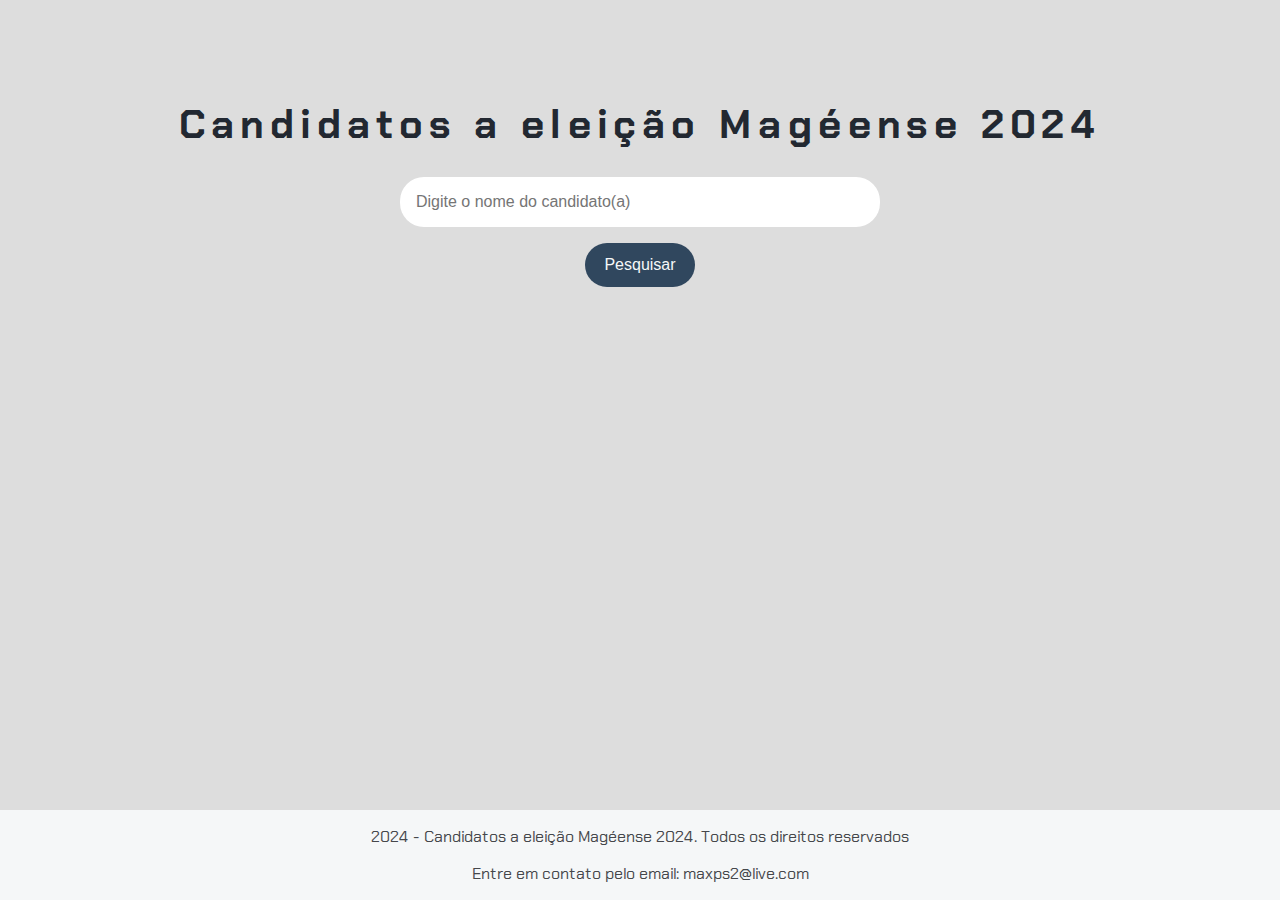
<file: index.html>
<!DOCTYPE html>
<html lang="pt-br">
<head>
    <meta charset="UTF-8">
    <meta name="viewport" content="width=device-width, initial-scale=1.0">
    <title>Candidatos a Eleição de Magé 2024</title>
    <link rel="stylesheet" href="style.css">
    <link rel="stylesheet" href="mobile.css" media="screen and (max-width: 600px)">
</head>
<body>
    <header>
        <h1>Candidatos a eleição Magéense 2024</h1>
    </header>

    <main>
        <section>
            <input type="text" placeholder="Digite o nome do candidato(a)" id="campo-pesquisa"> 
            <button onclick="pesquisar()">Pesquisar</button>
        </section>

        <section class="resultados-pesquisa" id="resultados-pesquisa"></section>
       
    </main>

    <footer>
        <p>2024 - Candidatos a eleição Magéense 2024. Todos os direitos reservados</p>
        <p>Entre em contato pelo email: maxps2@live.com</p>
    </footer>

    <script src="dados.js"></script>
    <script src="app.js"></script>
    
</body>
</html>
</file>
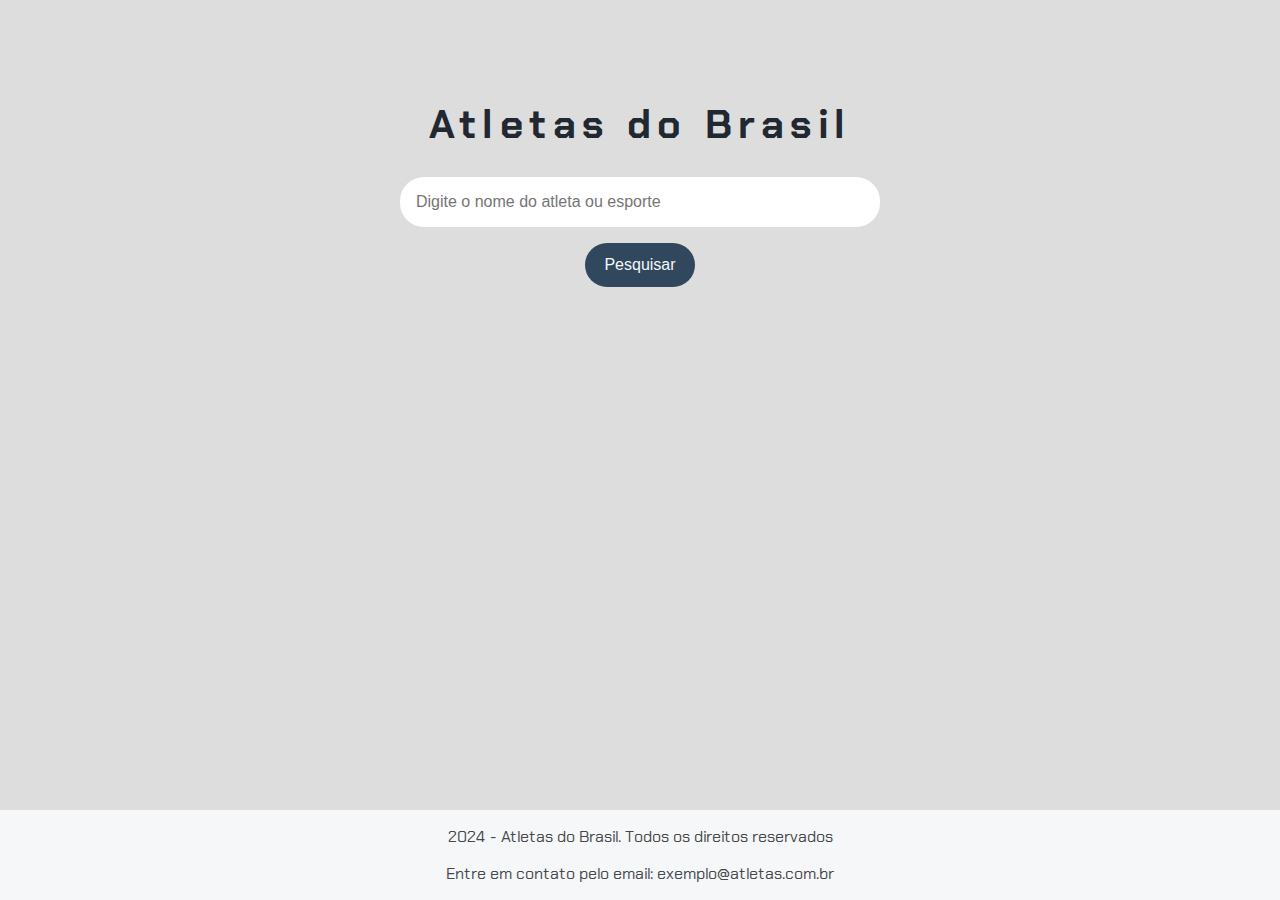
<file: imersao/index.html>
<!DOCTYPE html>
<html lang="pt-br">
<head>
    <meta charset="UTF-8">
    <meta name="viewport" content="width=device-width, initial-scale=1.0">
    <title>Olímpiadas</title>
    <link rel="stylesheet" href="style.css">
</head>
<body>
    <header>
        <h1>Atletas do Brasil</h1>
    </header>

    <main>
        <section>
            <input type="text" placeholder="Digite o nome do atleta ou esporte" id="campo-pesquisa"> 
            <button onclick="pesquisar()">Pesquisar</button>
        </section>

        <section class="resultados-pesquisa" id="resultados-pesquisa"></section>
       
    </main>

    <footer>
        <p>2024 - Atletas do Brasil. Todos os direitos reservados</p>
        <p>Entre em contato pelo email: exemplo@atletas.com.br</p>
    </footer>

    <script src="dados.js"></script>
    <script src="app.js"></script>
    
</body>
</html>
</file>
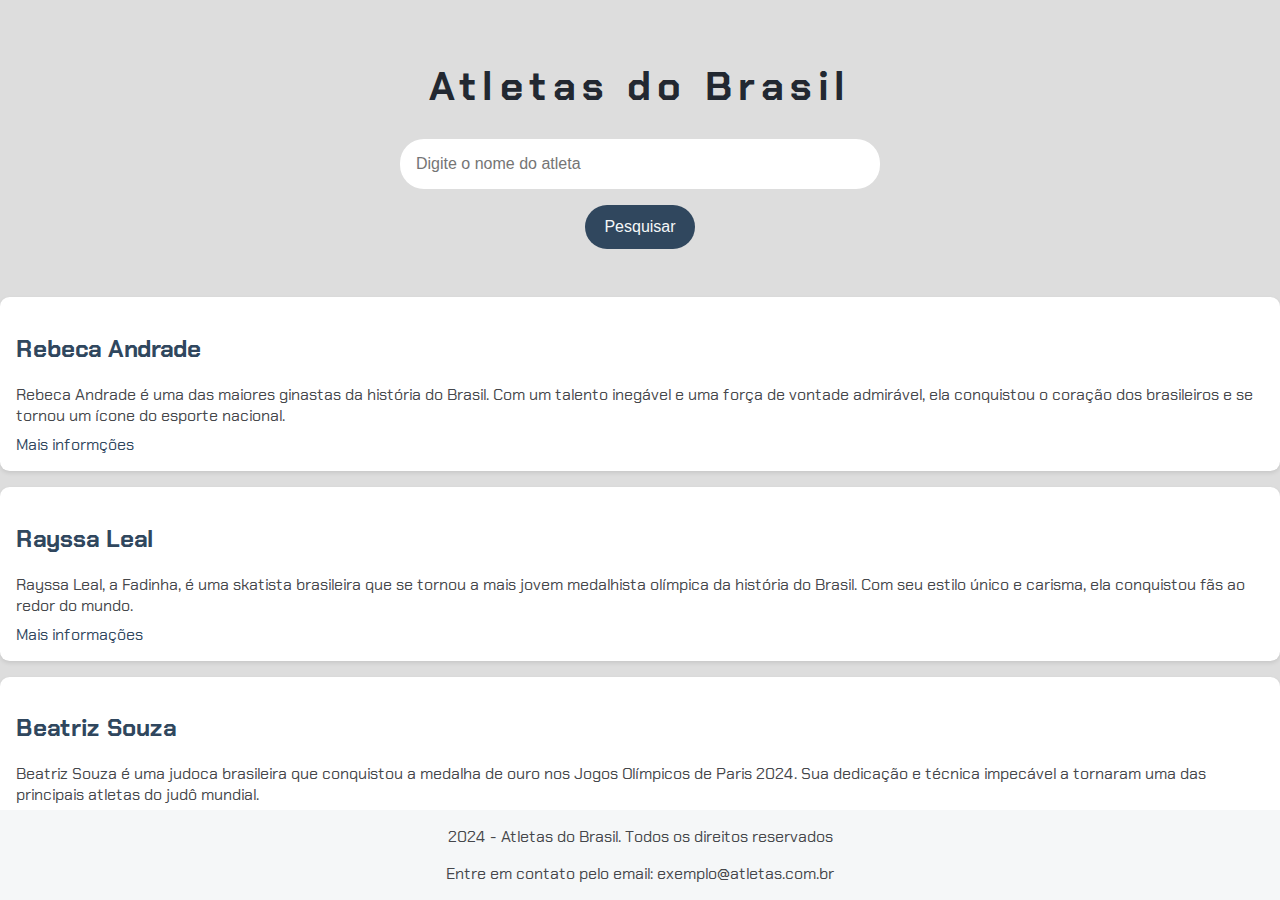
<file: Imersão/index.html>
<!DOCTYPE html>
<html lang="pt-br">
<head>
    <meta charset="UTF-8">
    <meta name="viewport" content="width=device-width, initial-scale=1.0">
    <title>Olímpiadas</title>
    <link rel="stylesheet" href="style.css">
</head>
<body>
    <header>
        <h1>Atletas do Brasil</h1>
    </header>

    <main>
        <section>
            <input type="text" placeholder="Digite o nome do atleta"> 
            <button type="submit">Pesquisar</button>
        </section>

        <div class="item-resultado">
            
                <h2><a href="#">Rebeca Andrade</a></h2>
                <p class="descricao-meta">Rebeca Andrade é uma das maiores ginastas da história do Brasil. Com um talento inegável e uma força de vontade admirável, ela conquistou o coração dos brasileiros e se tornou um ícone do esporte nacional.</p>
                <a href="https://pt.wikipedia.org/wiki/Rebeca_Andrade" target="_blank">Mais informções</a>
            
        </div>
        
        <div class="item-resultado">
            
                <h2><a href="#">Rayssa Leal</a></h2>
                <p class="descricao-meta">Rayssa Leal, a Fadinha, é uma skatista brasileira que se tornou a mais jovem medalhista olímpica da história do Brasil. Com seu estilo único e carisma, ela conquistou fãs ao redor do mundo.</p>
                <a href="https://pt.wikipedia.org/wiki/Rayssa_Leal" target="_blank">Mais informações</a>
            
        </div>
        
        <div class="item-resultado">
            
                <h2><a href="#">Beatriz Souza</a></h2>
                <p class="descricao-meta">Beatriz Souza é uma judoca brasileira que conquistou a medalha de ouro nos Jogos Olímpicos de Paris 2024. Sua dedicação e técnica impecável a tornaram uma das principais atletas do judô mundial.</p>
                <a href="https://[link da Beatriz Souza na Wikipedia ou outro site relevante]" target="_blank">Mais informações</a>
            
        </div>
    </main>

    <footer>
        <p>2024 - Atletas do Brasil. Todos os direitos reservados</p>
        <p>Entre em contato pelo email: exemplo@atletas.com.br</p>
    </footer>

    <script src="app.js"></script>
</body>
</html>
</file>
<file: style.css>
/* Importa a fonte Chakra Petch do Google Fonts */
@import url('https://fonts.googleapis.com/css2?family=Chakra+Petch:ital,wght@0,300;0,400;0,500;0,600;0,700;1,300;1,400;1,500;1,600;1,700&display=swap');

/* Estiliza o corpo da página */
body {
    font-family: "Chakra Petch", sans-serif; /* Define a fonte padrão */
    background-color: #DDDDDD; /* Cor de fundo da página */
    display: flex; /* Usa Flexbox para layout */
    flex-direction: column; /* Alinha os itens na vertical */
    align-items: center; /* Centraliza os itens horizontalmente */
    justify-content: center; /* Centraliza os itens verticalmente */
    height: 100vh; /* Preenche a altura total da viewport */
    margin: 0;
    padding: 0;
}


/* Estiliza os títulos h1 */
h1 {
    font-size: 2.5rem; /* Tamanho da fonte */
    color: #222831; /* Cor do texto */
    text-align: center; /* Alinha o texto ao centro */
    letter-spacing: 0.4rem; /* Espaçamento entre letras */
}

/* Estiliza as seções da página */
section {
    display: flex; /* Usa Flexbox para layout */
    flex-direction: column; /* Alinha os itens na vertical */
    align-items: center; /* Centraliza os itens horizontalmente */
    margin-bottom: 3rem; /* Espaçamento abaixo de cada seção */
}

/* Estiliza os inputs dentro das seções */
section input {
    width: 30rem; /* Largura dos inputs */
    border: none; /* Remove a borda padrão */
    padding: 1rem; /* Espaçamento interno */
    border-radius: 1.5rem; /* Borda arredondada */
    margin-bottom: 1rem; /* Espaçamento abaixo dos inputs */
    color: #45474B; /* Cor do texto */
    font-size: 1rem; /* Tamanho da fonte */
    box-sizing: border-box; /* Inclui padding e border na largura total */
}

/* Estiliza os botões dentro das seções */
section button {
    padding: 0.8rem 1.2rem; /* Espaçamento interno do botão */
    border: none; /* Remove a borda padrão */
    border-radius: 1.5rem; /* Borda arredondada */
    background-color: #30475E; /* Cor de fundo do botão */
    color: #F5F7F8; /* Cor do texto do botão */
    font-size: 1rem; /* Tamanho da fonte */
    cursor: pointer; /* Muda o cursor para indicar que é clicável */
}

/* Estiliza a caixa de resultados da pesquisa */
.resultados-pesquisa {
    width: 60rem; /* Largura máxima da caixa de resultados */
    height: 46vh; /* Altura máxima da caixa de resultados */
    overflow-y: auto; /* Adiciona rolagem vertical se necessário */
    margin-top: 1rem; /* Espaçamento acima da caixa de resultados */
    padding: 1rem; /* Espaçamento interno */
    border-radius: 0.6rem; /* Borda arredondada */
}

/* Estiliza cada item de resultado */
.item-resultado {
    background: #FFFFFF; /* Cor de fundo dos itens */
    border-radius: 0.6rem; /* Borda arredondada */
    padding: 1rem; /* Espaçamento interno */
    margin-bottom: 1rem; /* Espaçamento abaixo dos itens */
    box-shadow: 0 2px 4px rgba(0, 0, 0, 0.1); /* Sombra leve */
}

/* Estiliza os títulos dentro dos itens de resultado */
.item-resultado h2 {
    font-size: 1.5rem; /* Tamanho da fonte */
    color: #222831; /* Cor do texto */
}

/* Estiliza os links dentro dos itens de resultado */
.item-resultado a {
    text-decoration: none; /* Remove o sublinhado padrão dos links */
    color: #30475E; /* Cor do texto dos links */
}

/* Estiliza os links quando são passados o mouse sobre */
.item-resultado a:hover {
    text-decoration: underline; /* Adiciona sublinhado ao passar o mouse */
}

/* Estiliza a descrição meta dentro dos itens de resultado */
.descricao-meta {
    color: #45474B; /* Cor do texto */
    margin: 0.5rem 0; /* Margem acima e abaixo */
}

/* Estiliza o rodapé da página */
footer {
    background-color: #F5F7F8; /* Cor de fundo do rodapé */
    color: #45474B; /* Cor do texto */
    text-align: center; /* Alinha o texto ao centro */
    padding: 0; /* Espaçamento interno */
    width: 100%; /* Largura total da página */
    position: absolute; /* Posiciona o rodapé */
    bottom: 0; /* Alinha ao fundo da página */
    font-size: 1rem; /* Tamanho da fonte */
}
</file>
<file: mobile.css>
@charset "UTF-8";

section input {
    width: 90vw;
}

footer {
    padding: 10px;
}
</file>
<file: imersao/style.css>
/* Importa a fonte Chakra Petch do Google Fonts */
@import url('https://fonts.googleapis.com/css2?family=Chakra+Petch:ital,wght@0,300;0,400;0,500;0,600;0,700;1,300;1,400;1,500;1,600;1,700&display=swap');

/* Estiliza o corpo da página */
body {
    font-family: "Chakra Petch", sans-serif; /* Define a fonte padrão */
    background-color: #DDDDDD; /* Cor de fundo da página */
    display: flex; /* Usa Flexbox para layout */
    flex-direction: column; /* Alinha os itens na vertical */
    align-items: center; /* Centraliza os itens horizontalmente */
    justify-content: center; /* Centraliza os itens verticalmente */
    height: 100vh; /* Preenche a altura total da viewport */
    margin: 0;
    padding: 0;
}


/* Estiliza os títulos h1 */
h1 {
    font-size: 2.5rem; /* Tamanho da fonte */
    color: #222831; /* Cor do texto */
    text-align: center; /* Alinha o texto ao centro */
    letter-spacing: 0.4rem; /* Espaçamento entre letras */
}

/* Estiliza as seções da página */
section {
    display: flex; /* Usa Flexbox para layout */
    flex-direction: column; /* Alinha os itens na vertical */
    align-items: center; /* Centraliza os itens horizontalmente */
    margin-bottom: 3rem; /* Espaçamento abaixo de cada seção */
}

/* Estiliza os inputs dentro das seções */
section input {
    width: 30rem; /* Largura dos inputs */
    border: none; /* Remove a borda padrão */
    padding: 1rem; /* Espaçamento interno */
    border-radius: 1.5rem; /* Borda arredondada */
    margin-bottom: 1rem; /* Espaçamento abaixo dos inputs */
    color: #45474B; /* Cor do texto */
    font-size: 1rem; /* Tamanho da fonte */
    box-sizing: border-box; /* Inclui padding e border na largura total */
}

/* Estiliza os botões dentro das seções */
section button {
    padding: 0.8rem 1.2rem; /* Espaçamento interno do botão */
    border: none; /* Remove a borda padrão */
    border-radius: 1.5rem; /* Borda arredondada */
    background-color: #30475E; /* Cor de fundo do botão */
    color: #F5F7F8; /* Cor do texto do botão */
    font-size: 1rem; /* Tamanho da fonte */
    cursor: pointer; /* Muda o cursor para indicar que é clicável */
}

/* Estiliza a caixa de resultados da pesquisa */
.resultados-pesquisa {
    width: 60rem; /* Largura máxima da caixa de resultados */
    height: 46vh; /* Altura máxima da caixa de resultados */
    overflow-y: auto; /* Adiciona rolagem vertical se necessário */
    margin-top: 1rem; /* Espaçamento acima da caixa de resultados */
    padding: 1rem; /* Espaçamento interno */
    border-radius: 0.6rem; /* Borda arredondada */
}

/* Estiliza cada item de resultado */
.item-resultado {
    background: #FFFFFF; /* Cor de fundo dos itens */
    border-radius: 0.6rem; /* Borda arredondada */
    padding: 1rem; /* Espaçamento interno */
    margin-bottom: 1rem; /* Espaçamento abaixo dos itens */
    box-shadow: 0 2px 4px rgba(0, 0, 0, 0.1); /* Sombra leve */
}

/* Estiliza os títulos dentro dos itens de resultado */
.item-resultado h2 {
    font-size: 1.5rem; /* Tamanho da fonte */
    color: #222831; /* Cor do texto */
}

/* Estiliza os links dentro dos itens de resultado */
.item-resultado a {
    text-decoration: none; /* Remove o sublinhado padrão dos links */
    color: #30475E; /* Cor do texto dos links */
}

/* Estiliza os links quando são passados o mouse sobre */
.item-resultado a:hover {
    text-decoration: underline; /* Adiciona sublinhado ao passar o mouse */
}

/* Estiliza a descrição meta dentro dos itens de resultado */
.descricao-meta {
    color: #45474B; /* Cor do texto */
    margin: 0.5rem 0; /* Margem acima e abaixo */
}

/* Estiliza o rodapé da página */
footer {
    background-color: #F5F7F8; /* Cor de fundo do rodapé */
    color: #45474B; /* Cor do texto */
    text-align: center; /* Alinha o texto ao centro */
    padding: 0; /* Espaçamento interno */
    width: 100%; /* Largura total da página */
    position: absolute; /* Posiciona o rodapé */
    bottom: 0; /* Alinha ao fundo da página */
    font-size: 1rem; /* Tamanho da fonte */
}
</file>
<file: Imersão/style.css>
/* Importa a fonte Chakra Petch do Google Fonts */
@import url('https://fonts.googleapis.com/css2?family=Chakra+Petch:ital,wght@0,300;0,400;0,500;0,600;0,700;1,300;1,400;1,500;1,600;1,700&display=swap');

/* Estiliza o corpo da página */
body {
    font-family: "Chakra Petch", sans-serif; /* Define a fonte padrão */
    background-color: #DDDDDD; /* Cor de fundo da página */
    display: flex; /* Usa Flexbox para layout */
    flex-direction: column; /* Alinha os itens na vertical */
    align-items: center; /* Centraliza os itens horizontalmente */
    justify-content: center; /* Centraliza os itens verticalmente */
    height: 100vh; /* Preenche a altura total da viewport */
    margin: 0;
    padding: 0;
}


/* Estiliza os títulos h1 */
h1 {
    font-size: 2.5rem; /* Tamanho da fonte */
    color: #222831; /* Cor do texto */
    text-align: center; /* Alinha o texto ao centro */
    letter-spacing: 0.4rem; /* Espaçamento entre letras */
}

/* Estiliza as seções da página */
section {
    display: flex; /* Usa Flexbox para layout */
    flex-direction: column; /* Alinha os itens na vertical */
    align-items: center; /* Centraliza os itens horizontalmente */
    margin-bottom: 3rem; /* Espaçamento abaixo de cada seção */
}

/* Estiliza os inputs dentro das seções */
section input {
    width: 30rem; /* Largura dos inputs */
    border: none; /* Remove a borda padrão */
    padding: 1rem; /* Espaçamento interno */
    border-radius: 1.5rem; /* Borda arredondada */
    margin-bottom: 1rem; /* Espaçamento abaixo dos inputs */
    color: #45474B; /* Cor do texto */
    font-size: 1rem; /* Tamanho da fonte */
    box-sizing: border-box; /* Inclui padding e border na largura total */
}

/* Estiliza os botões dentro das seções */
section button {
    padding: 0.8rem 1.2rem; /* Espaçamento interno do botão */
    border: none; /* Remove a borda padrão */
    border-radius: 1.5rem; /* Borda arredondada */
    background-color: #30475E; /* Cor de fundo do botão */
    color: #F5F7F8; /* Cor do texto do botão */
    font-size: 1rem; /* Tamanho da fonte */
    cursor: pointer; /* Muda o cursor para indicar que é clicável */
}

/* Estiliza a caixa de resultados da pesquisa */
.resultados-pesquisa {
    width: 60rem; /* Largura máxima da caixa de resultados */
    height: 46vh; /* Altura máxima da caixa de resultados */
    overflow-y: auto; /* Adiciona rolagem vertical se necessário */
    margin-top: 1rem; /* Espaçamento acima da caixa de resultados */
    padding: 1rem; /* Espaçamento interno */
    border-radius: 0.6rem; /* Borda arredondada */
}

/* Estiliza cada item de resultado */
.item-resultado {
    background: #FFFFFF; /* Cor de fundo dos itens */
    border-radius: 0.6rem; /* Borda arredondada */
    padding: 1rem; /* Espaçamento interno */
    margin-bottom: 1rem; /* Espaçamento abaixo dos itens */
    box-shadow: 0 2px 4px rgba(0, 0, 0, 0.1); /* Sombra leve */
}

/* Estiliza os títulos dentro dos itens de resultado */
.item-resultado h2 {
    font-size: 1.5rem; /* Tamanho da fonte */
    color: #222831; /* Cor do texto */
}

/* Estiliza os links dentro dos itens de resultado */
.item-resultado a {
    text-decoration: none; /* Remove o sublinhado padrão dos links */
    color: #30475E; /* Cor do texto dos links */
}

/* Estiliza os links quando são passados o mouse sobre */
.item-resultado a:hover {
    text-decoration: underline; /* Adiciona sublinhado ao passar o mouse */
}

/* Estiliza a descrição meta dentro dos itens de resultado */
.descricao-meta {
    color: #45474B; /* Cor do texto */
    margin: 0.5rem 0; /* Margem acima e abaixo */
}

/* Estiliza o rodapé da página */
footer {
    background-color: #F5F7F8; /* Cor de fundo do rodapé */
    color: #45474B; /* Cor do texto */
    text-align: center; /* Alinha o texto ao centro */
    padding: 0; /* Espaçamento interno */
    width: 100%; /* Largura total da página */
    position: absolute; /* Posiciona o rodapé */
    bottom: 0; /* Alinha ao fundo da página */
    font-size: 1rem; /* Tamanho da fonte */
}
</file>
